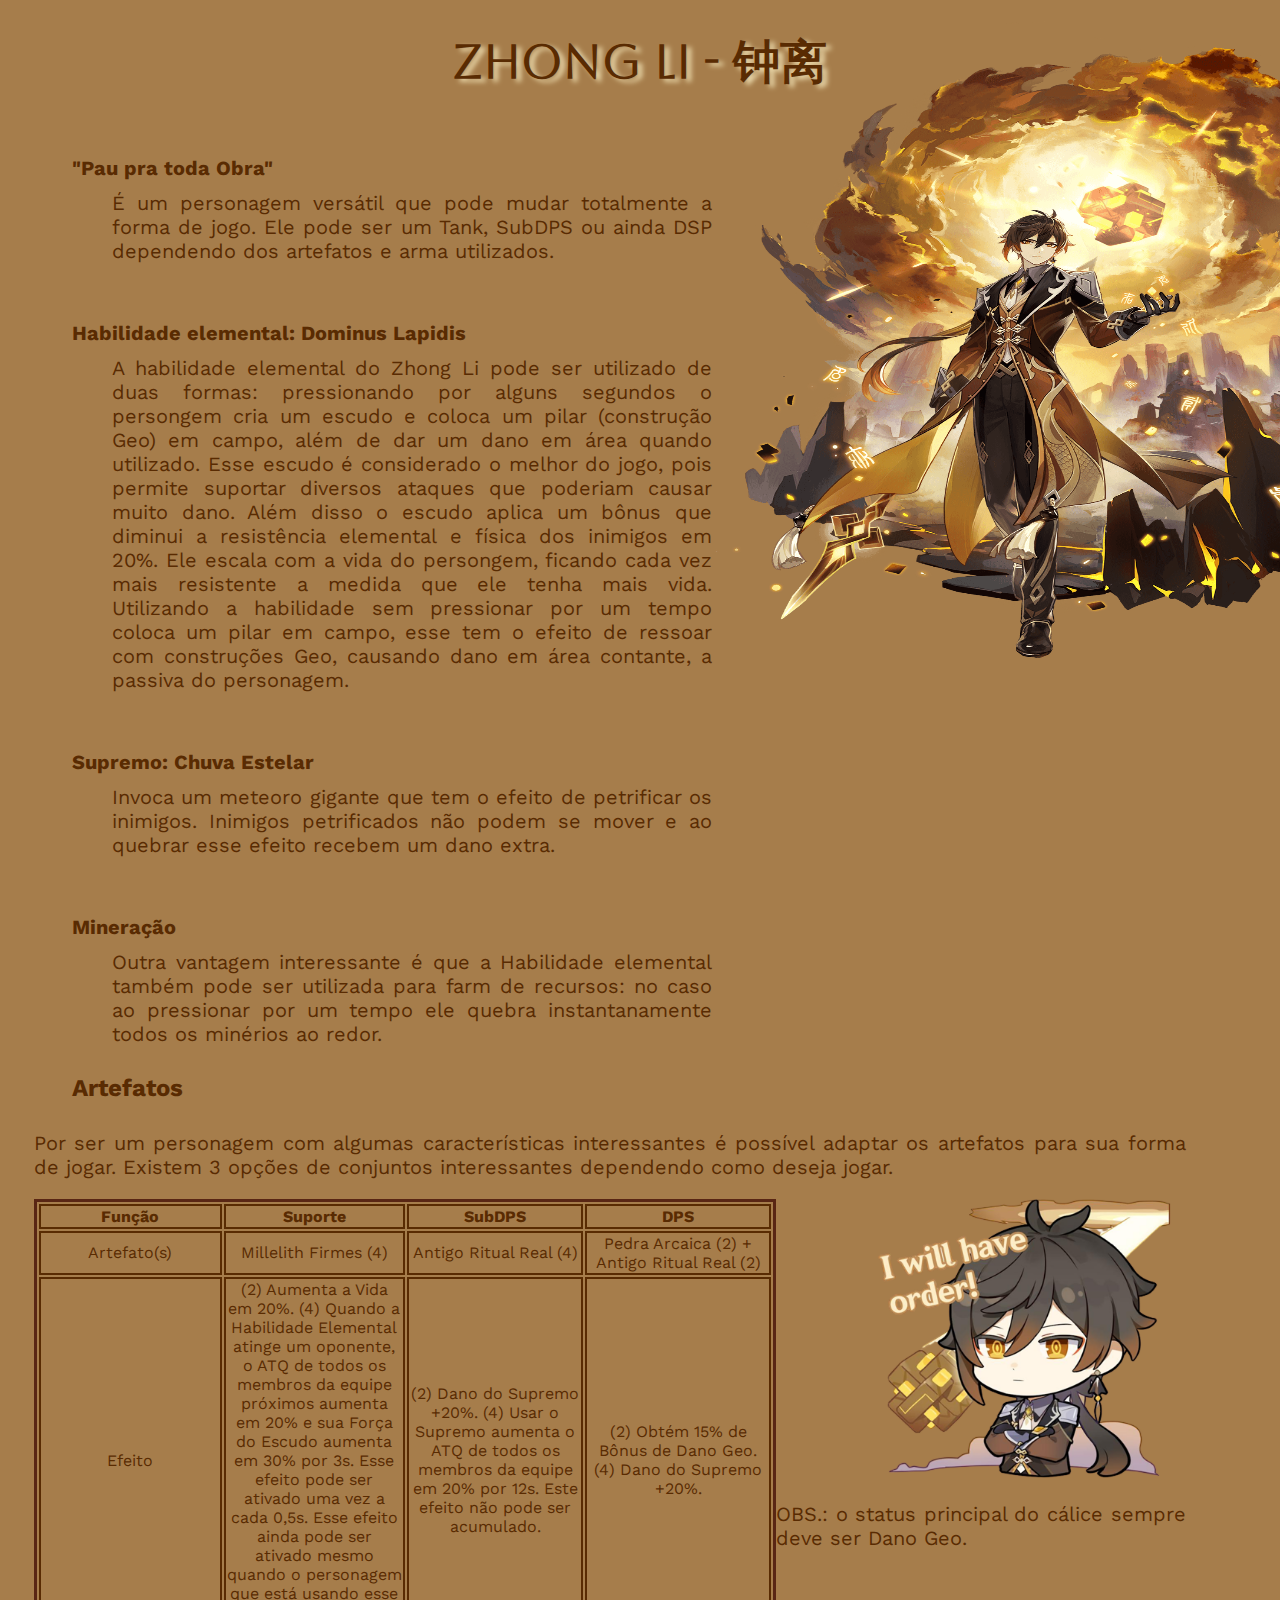
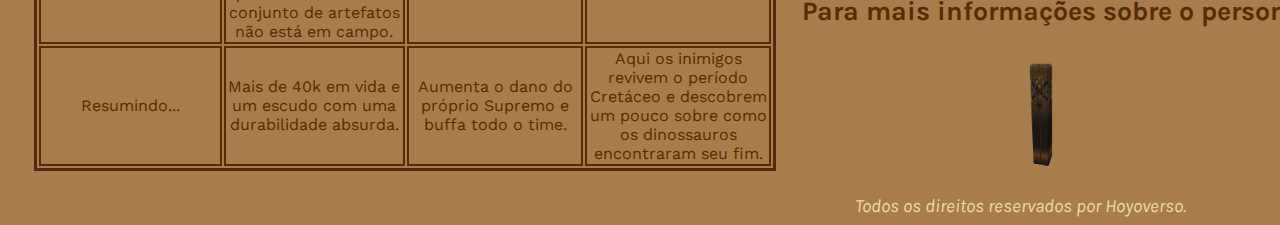
<file: Exercício criar página/index.html>
<!DOCTYPE html>
<html>
<head>
	<meta charset="utf-8">
	<meta name="viewport" content="width=device-width, initial-scale=1">
	<title>Osmanthus Wine&#127862;</title>
	<link rel="stylesheet" type="text/css" href="geo.css">
	<meta name="author" content="Priscila">
	<meta name="keywords" content="genshin impact, zhongli, geo, arconte">
	<meta name="description" content="Um pouco sobre o Zhong Li">
</head>

<body>
	<h1>Zhong Li - 钟离</h1>

<div id="info">
	<dl>


		<dt>"Pau pra toda Obra"</dt>
		<dd>É um personagem versátil que pode mudar totalmente a forma de jogo. Ele pode ser um Tank, SubDPS ou ainda DSP dependendo dos artefatos e arma utilizados.</dd>
		<br/><br/>
		<dt>Habilidade elemental: Dominus Lapidis</dt>
		<dd>A habilidade elemental do Zhong Li pode ser utilizado de duas formas: pressionando por alguns segundos o persongem cria um escudo e coloca um pilar (construção Geo) em campo, além de dar um dano em área quando utilizado. Esse escudo é considerado o melhor do jogo, pois permite suportar diversos ataques que poderiam causar muito dano. Além disso o escudo aplica um bônus que diminui a resistência elemental e física dos inimigos em 20%. Ele escala com a vida do persongem, ficando cada vez mais resistente a medida que ele tenha mais vida. Utilizando a habilidade sem pressionar por um tempo coloca um pilar em campo, esse tem o efeito de ressoar com construções Geo, causando dano em área contante, a passiva do personagem.</dd>
		<br/><br/>
		<dt>Supremo: Chuva Estelar</dt>
		<dd>Invoca um meteoro gigante que tem o efeito de petrificar os inimigos. Inimigos petrificados não podem se mover e ao quebrar esse efeito recebem um dano extra.</dd>
		<br/><br/>
		<dt>Mineração</dt>
		<dd>Outra vantagem interessante é que a Habilidade elemental também pode ser utilizada para farm de recursos: no caso ao pressionar por um tempo ele quebra instantanamente todos os minérios ao redor.</dd>
</dl>
</div>
<div id="imagem">
<img src="zhong.png">
</div>

<h2>Artefatos</h2>
<p>Por ser um personagem com algumas características interessantes é possível adaptar os artefatos para sua forma de jogar. Existem 3 opções de conjuntos interessantes dependendo como deseja jogar.</p>

<div id="artefato">
<table>
	
	<tr class="titulo">
		<td>Função</td>
		<td>Suporte</td>
		<td>SubDPS</td>
		<td>DPS</td>
	</tr>
	<tr>
		<td>Artefato(s)</td>
		<td>Millelith Firmes (4)</td>
		<td>Antigo Ritual Real (4)</td>
		<td>Pedra Arcaica (2) + Antigo Ritual Real (2)</td>
	</tr>
	<tr>
		<td>Efeito</td>
		<td>(2) Aumenta a Vida em 20%. (4) Quando a Habilidade Elemental atinge um oponente, o ATQ de todos os membros da equipe próximos aumenta em 20% e sua Força do Escudo aumenta em 30% por 3s. Esse efeito pode ser ativado uma vez a cada 0,5s. Esse efeito ainda pode ser ativado mesmo quando o personagem que está usando esse conjunto de artefatos não está em campo.</td>
		<td>(2) Dano do Supremo +20%.
		(4) Usar o Supremo aumenta o ATQ de todos os membros da equipe em 20% por 12s. Este efeito não pode ser acumulado.</td>
		<td>(2) Obtém 15% de Bônus de Dano Geo. (4) Dano do Supremo +20%.</td>
	</tr>
	<tr>
		<td>Resumindo...</td>
		<td>Mais de 40k em vida e um escudo com uma durabilidade absurda.</td>
		<td>Aumenta o dano do próprio Supremo e buffa todo o time.</td>
		<td>Aqui os inimigos revivem o período Cretáceo e descobrem um pouco sobre como os dinossauros encontraram seu fim.</td>
	</tr>
</table>
</div>

<div id="ordem">

	
<img class="supremo" src="order2.png">

</div>
<p> OBS.: o status principal do cálice sempre deve ser Dano Geo.</p>

<div id="linknovo">
<h3>Para mais informações sobre o personagem Zhong Li e mídia clique no Pilar.</h3>
</div>
<div id="imagemlink">
<a href="zhong2.html"><img src="pillar.png" class="media-object"></a>
</div>

<footer>
	Todos os direitos reservados por Hoyoverso.
</footer>


</body>
</html>
</file>
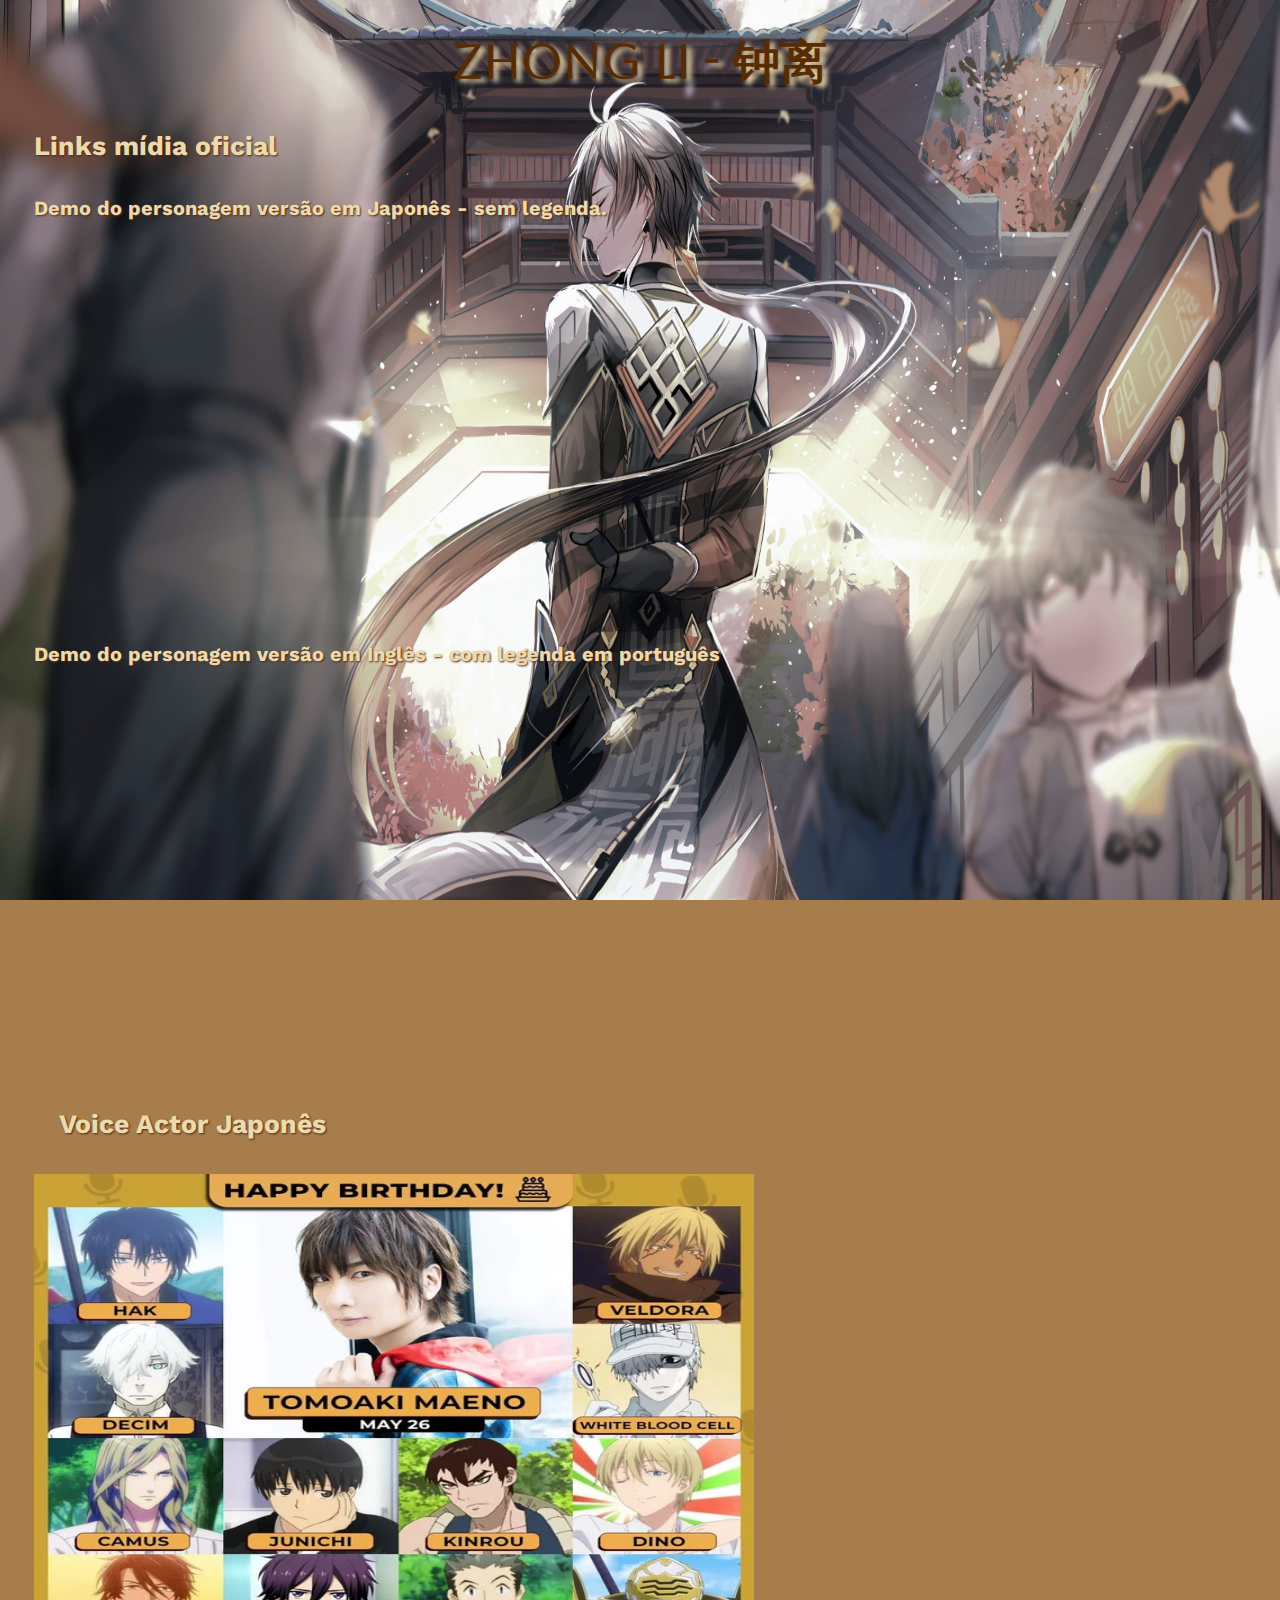
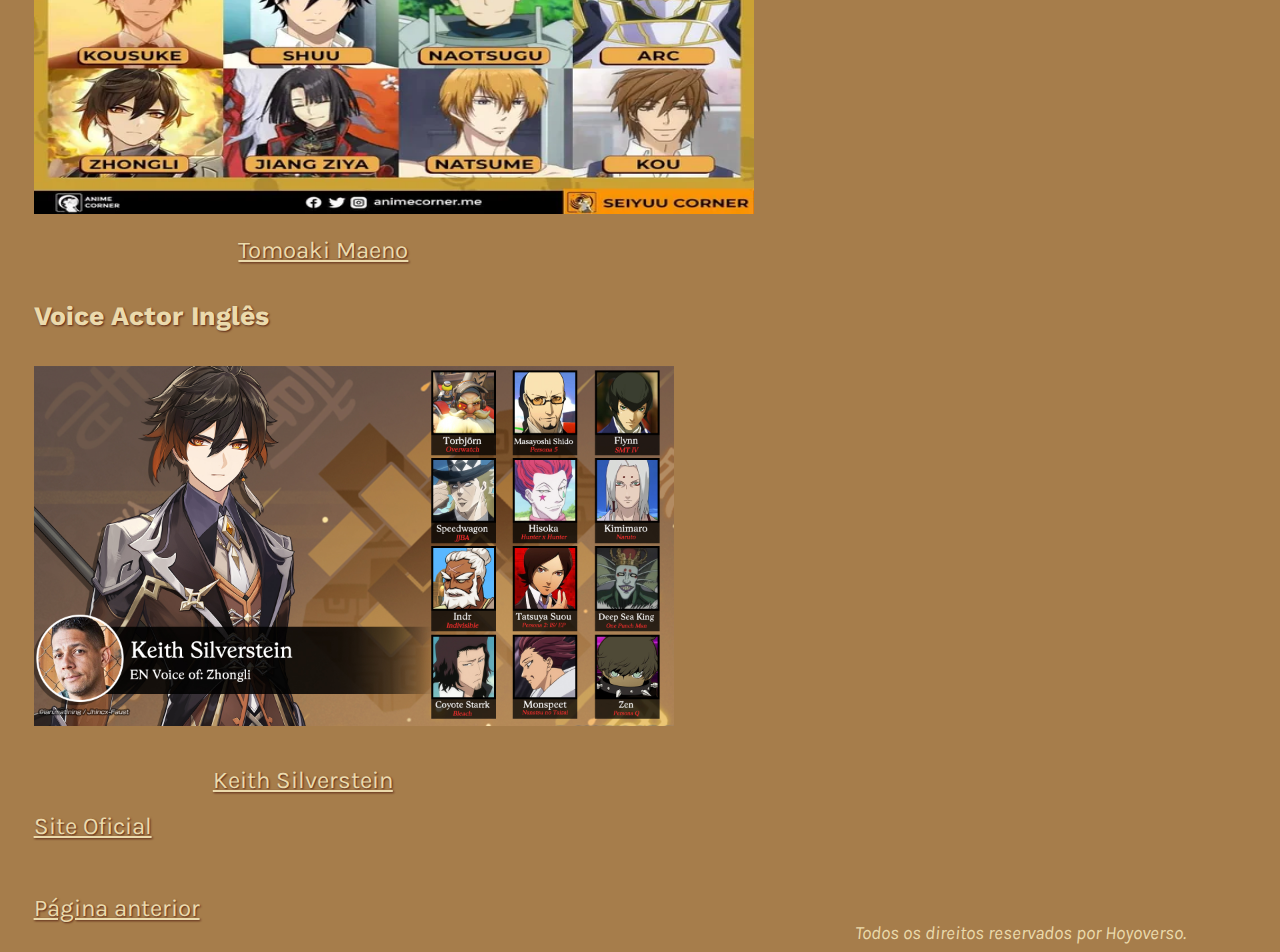
<file: Exercício criar página/zhong2.html>
<!DOCTYPE html>
<html>
<head>
	<meta charset="utf-8">
	<meta name="viewport" content="width=device-width, initial-scale=1">
	<title>Osmanthus Wine&#127862</title>
	<link rel="stylesheet" type="text/css" href="geo.css">
	<meta name="author" content="Priscila">
	<meta name="keywords" content="genshin impact, zhongli, geo, arconte">
	<meta name="description" content="Um pouco sobre o Zhong Li">

</head>
<body class="segunda">


	<h1>Zhong Li - 钟离</h1>

<div id="videos">
	<h4>Links mídia oficial</h4>

<h5> Demo do personagem versão em Japonês - sem legenda.</h5>
<br/><br/>

<iframe width="560" height="315" src="https://www.youtube.com/embed/wO3_S82III0" title="YouTube video player" frameborder="0" allow="accelerometer; autoplay; clipboard-write; encrypted-media; gyroscope; picture-in-picture; web-share" allowfullscreen></iframe>

<h5>Demo do personagem versão em Inglês - com legenda em português</h5>

<iframe width="560" height="315" src="https://www.youtube.com/embed/4oBpaBEMBIM" title="YouTube video player" frameborder="0" allow="accelerometer; autoplay; clipboard-write; encrypted-media; gyroscope; picture-in-picture; web-share" allowfullscreen></iframe>
<br/><br/>
<br/><br/>


</div>


<div id="dublagem">
	<h4> Voice Actor Japonês</h4> 
	<img src="zhonglivajp.jpg">
	<br/><br/>

	<a href="https://www.behindthevoiceactors.com/Tomoaki-Maeno/">Tomoaki Maeno</a>

	
</div>

<div id=vaingles>
	<h4> Voice Actor Inglês</h4> 
</div>	

<div id="vaeua">

	<img class="usava" src="zhonglivaen.jpg">
	</div>

	<br/><br>

	<a href="https://www.behindthevoiceactors.com/Keith-Silverstein/">Keith Silverstein</a>
	<br/><br/>

<a class="siteoficial" href="https://genshin.hoyoverse.com/">Site Oficial</a>

<br/><br/>
<br/><br/>

<a class="siteoficial" href="index.html">Página anterior</a>



<footer>
	Todos os direitos reservados por Hoyoverso.
</footer>

</body>
</html>
</file>
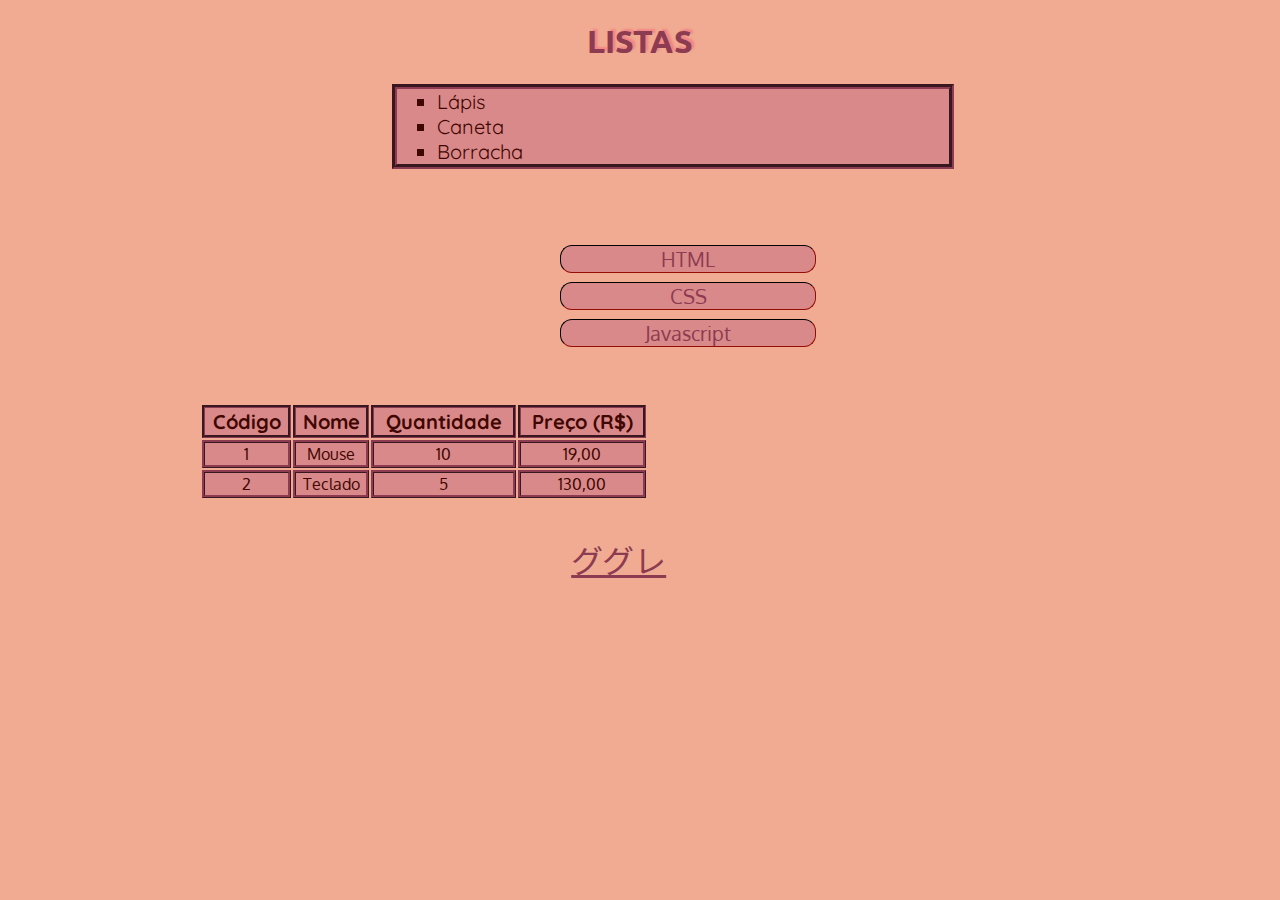
<file: www.meusite.com/exemplo.html>
<!DOCTYPE html>
<html>
<head>
	<meta charset="utf-8">
	<meta charset="U+30F7">
	<meta name="author" content="Priscila">
	<meta name="keywords" content="lista,tabela">
	<meta name="description" content="Uma página de exemplo HTML">
	<link rel="stylesheet" type="text/css" href="tabelas.css">
	<title>Outro Exemplo&copy;</title>
</head>
<body>
	<h1>Listas</h1>
	<ul>
		<li>Lápis</li>
		<li>Caneta</li>
		<li>Borracha</li>
	</ul>
	<br/><br/>
	<ol>
		<li>HTML</li>
		<li>CSS</li>
		<li>Javascript</li>
	</ol>
	<br/><br/>
	<table>
		<tr>
			<th>Código</th>
			<th>Nome</th>
			<th>Quantidade</th>
			<th>Preço (R$)</th>
		</tr>
		<tr>
			<td>1</td>
			<td>Mouse</td>
			<td>10</td>
			<td>19,00</td>
		</tr>
		<tr>
			<td>2</td>
			<td>Teclado</td>
			<td>5</td>
			<td>130,00</td>
		</tr>
	</table>

	<br/><br/>
	<a href="https://www.google.com.br/">ググレ</a>



</body>
</html>
</file>
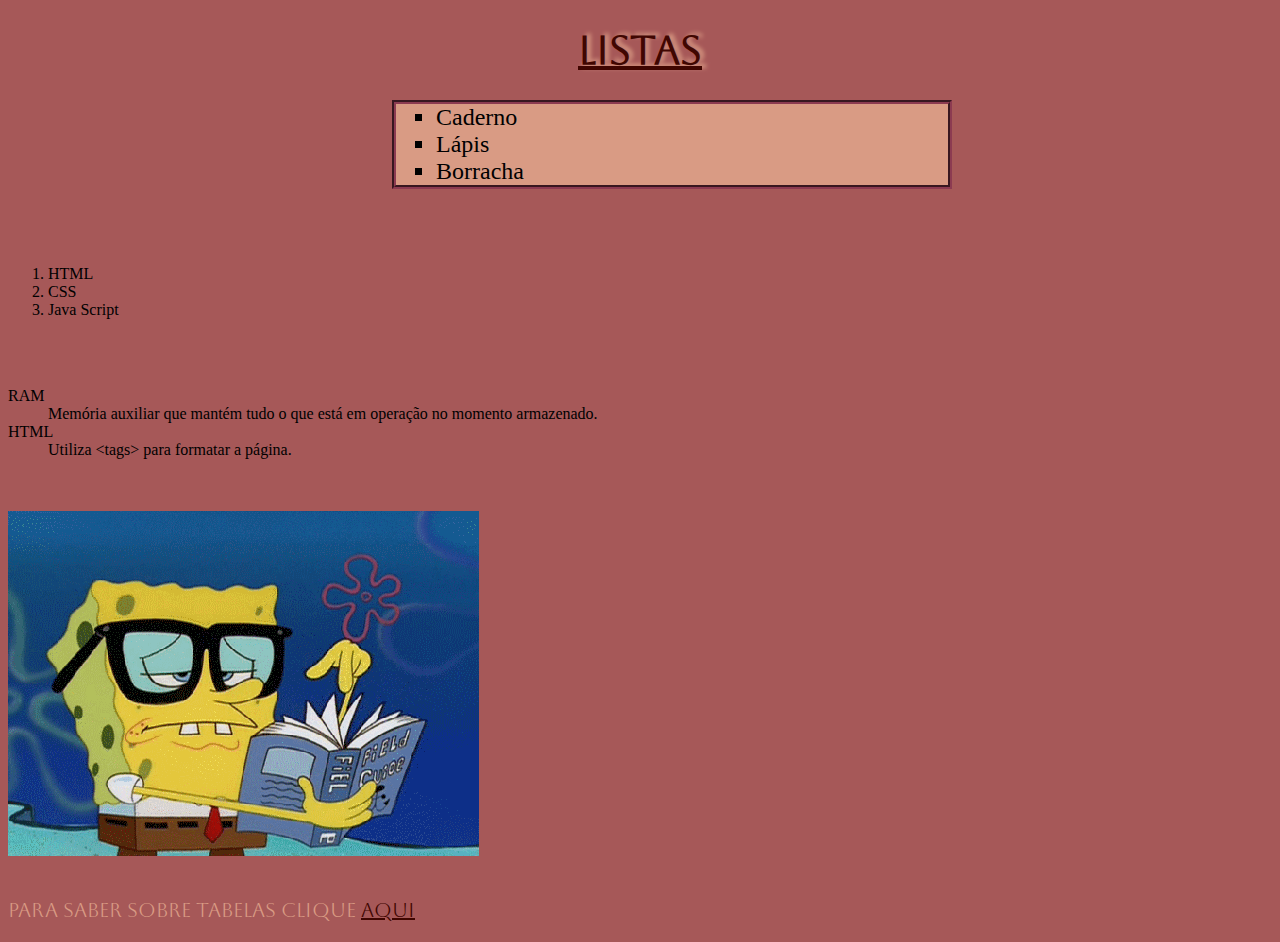
<file: www.meusite.com/pagina1.html>
<!DOCTYPE html>
<html>
<head>
	<title>Página 1&reg;</title>
	<meta charset="utf-8">
	<link rel="stylesheet" type="text/css" href="links.css">
	<meta name="author" content="Priscila">
	<meta name="keywords" content="link,listas,tabelas">
	<meta name="description" content="Página de exemplos HTML.">

</head>
<body>
		<h1>Listas</h1>
		<ul><!--/ Unordened List -->
			<li>Caderno</li>
			<li>Lápis</li>
			<li>Borracha</li>
		</ul>
		<br/><br/>
		<ol><!-- Ordenad List -->
			<li>HTML</li>
			<li>CSS</li>
			<li>Java Script</li>
		</ol>
		<br/><br/>
		<dl><!-- Definition List-->
			<dt>RAM</dt>
			<dd>Memória auxiliar que mantém tudo o que está em operação no momento armazenado.</dd>
			<dt>HTML</dt>
			<dd>Utiliza &lt;tags&gt; para formatar a página.</dd>
		</dl>
		<br/><br/>
		<img src="estudo.gif">
		<br/><br/>
		<p>Para saber sobre tabelas clique <a href="pagina2.html">aqui</a></p>
</body>
</html>
</file>
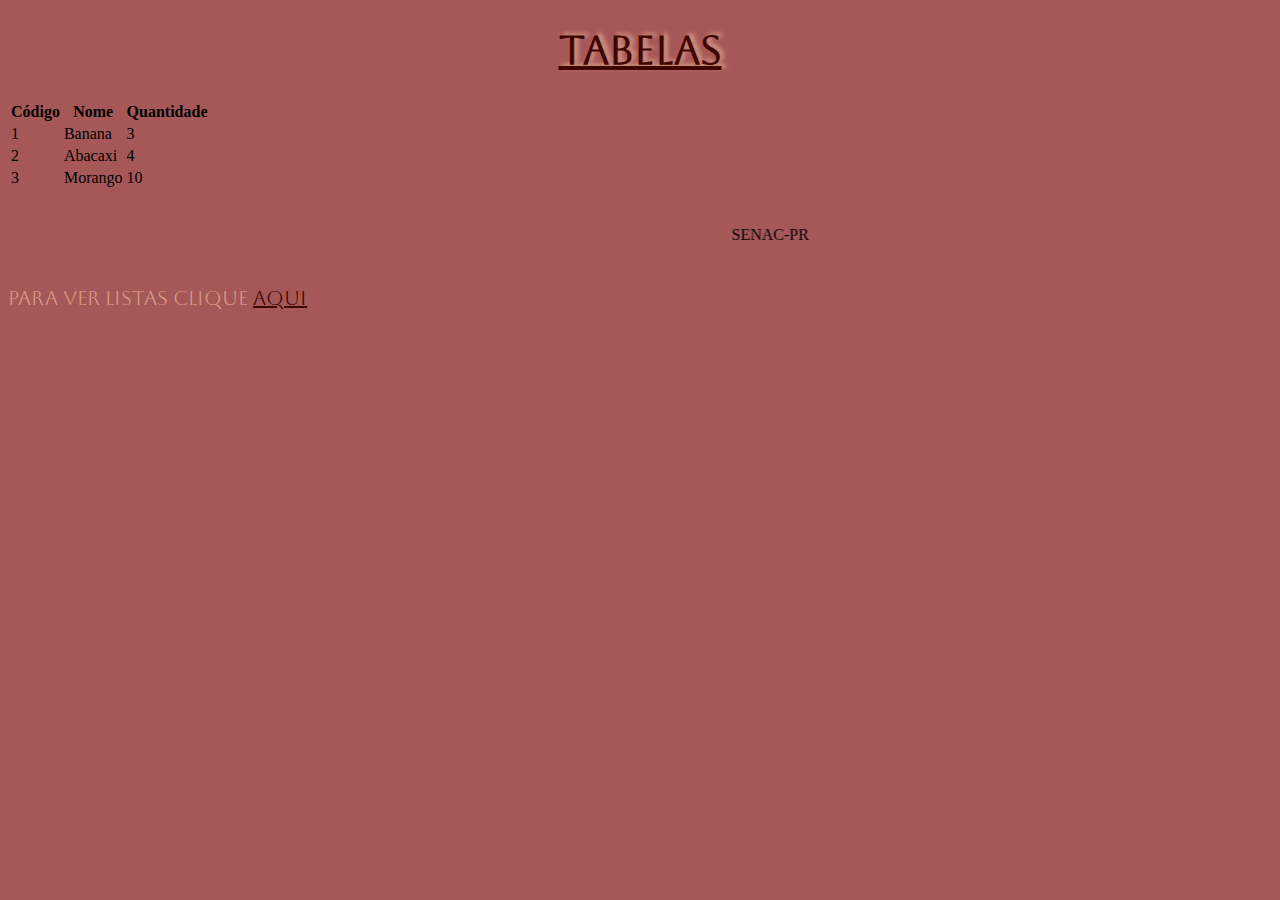
<file: www.meusite.com/pagina2.html>
<!DOCTYPE html>
<html>
<head>
	<title>Página 2&trade;</title>
	<meta charset="utf-8">
	<link rel="stylesheet" type="text/css" href="links.css">
</head>
<body>
	<h1>Tabelas</h1>
	<table>
		<tr>
		<th>Código</th>
		<th>Nome</th>
		<th>Quantidade</th>
		</tr>
		<tr>
			<td>1</td>
			<td>Banana</td>
			<td>3</td>
		</tr>
		<tr>
			<td>2</td>
			<td>Abacaxi</td>
			<td>4</td>
		</tr>
		<tr>
			<td>3</td>
			<td>Morango</td>
			<td>10</td>
		</tr>

	</table>
	<br/><br/>
	<marquee direction="right" behavior="alternate" scrollamount="90">SENAC-PR</marquee>
	<br/><br/>
	<p>Para ver listas clique <a href="pagina1.html">aqui</a></p>

</body>
</html>
</file>
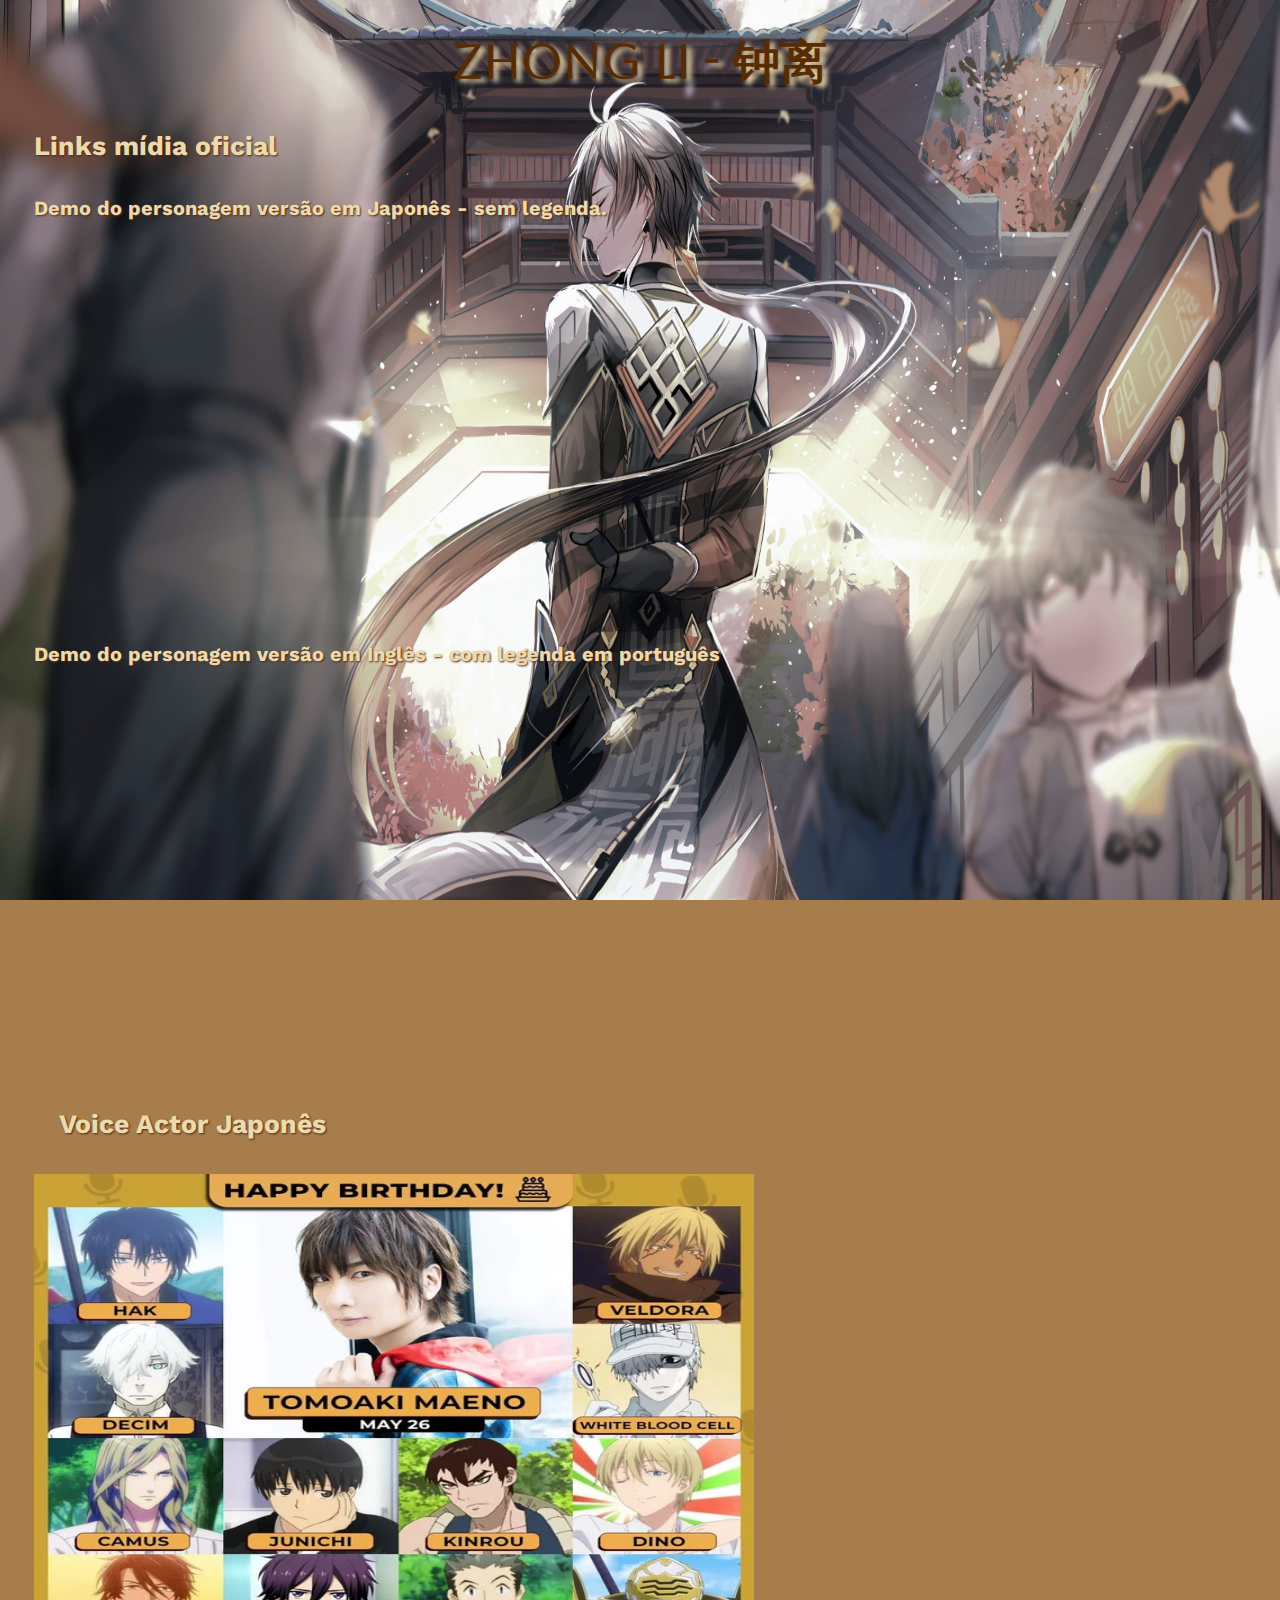
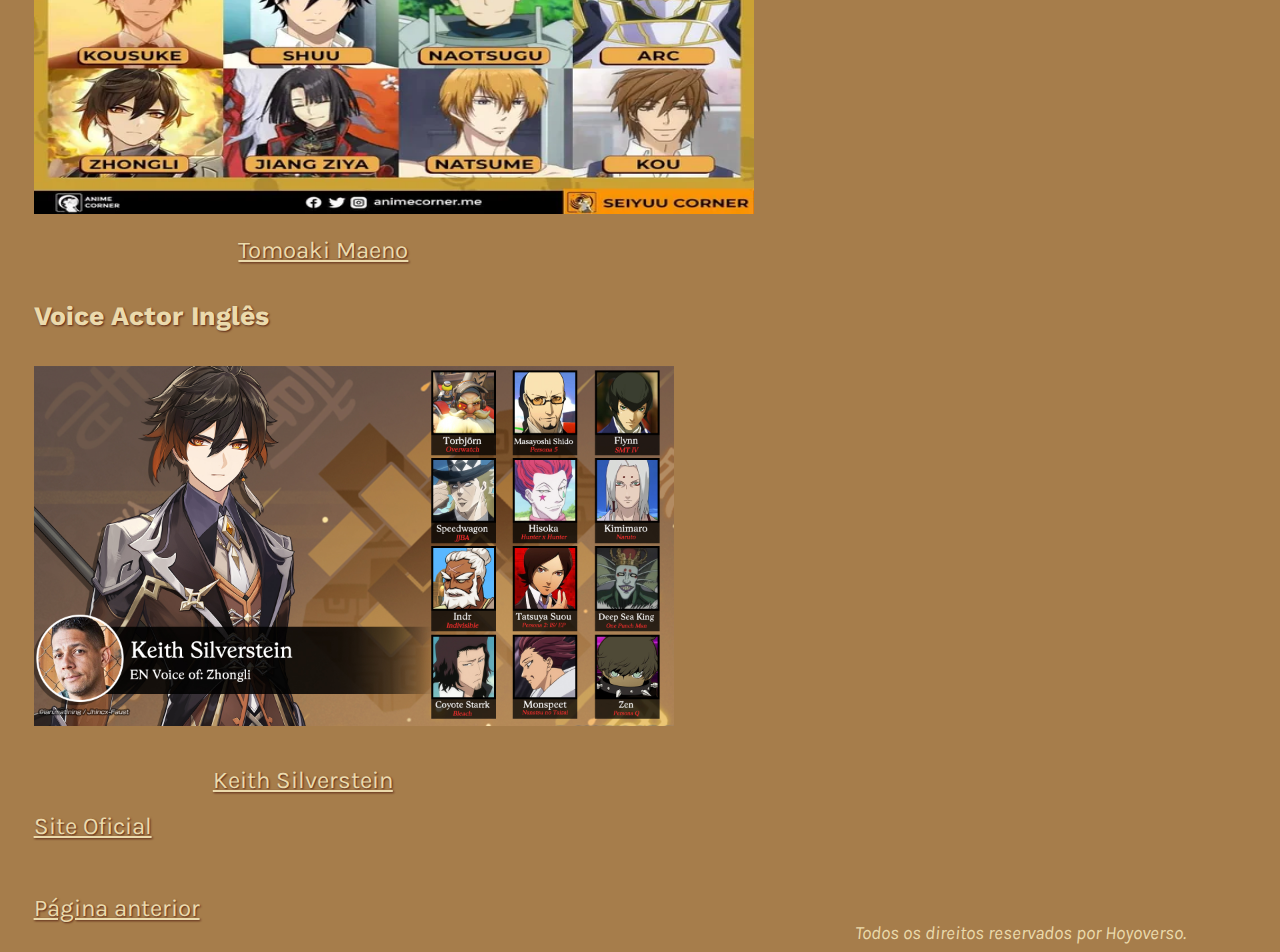
<file: www.meusite.com/zhong2.html>
<!DOCTYPE html>
<html>
<head>
	<meta charset="utf-8">
	<meta name="viewport" content="width=device-width, initial-scale=1">
	<title>Osmanthus Wine&#127862</title>
	<link rel="stylesheet" type="text/css" href="geo.css">
	<meta name="author" content="Priscila">
	<meta name="keywords" content="genshin impact, zhongli, geo, arconte">
	<meta name="description" content="Um pouco sobre o Zhong Li">

</head>
<body class="segunda">


	<h1>Zhong Li - 钟离</h1>

<div id="videos">
	<h4>Links mídia oficial</h4>

<h5> Demo do personagem versão em Japonês - sem legenda.</h5>
<br/><br/>

<iframe width="560" height="315" src="https://www.youtube.com/embed/wO3_S82III0" title="YouTube video player" frameborder="0" allow="accelerometer; autoplay; clipboard-write; encrypted-media; gyroscope; picture-in-picture; web-share" allowfullscreen></iframe>

<h5>Demo do personagem versão em Inglês - com legenda em português</h5>

<iframe width="560" height="315" src="https://www.youtube.com/embed/4oBpaBEMBIM" title="YouTube video player" frameborder="0" allow="accelerometer; autoplay; clipboard-write; encrypted-media; gyroscope; picture-in-picture; web-share" allowfullscreen></iframe>
<br/><br/>
<br/><br/>


</div>


<div id="dublagem">
	<h4> Voice Actor Japonês</h4> 
	<img src="zhonglivajp.jpg">
	<br/><br/>

	<a href="https://www.behindthevoiceactors.com/Tomoaki-Maeno/">Tomoaki Maeno</a>

	
</div>

<div id=vaingles>
	<h4> Voice Actor Inglês</h4> 
</div>	

<div id="vaeua">

	<img class="usava" src="zhonglivaen.jpg">
	</div>

	<br/><br>

	<a href="https://www.behindthevoiceactors.com/Keith-Silverstein/">Keith Silverstein</a>
	<br/><br/>

<a class="siteoficial" href="https://genshin.hoyoverse.com/">Site Oficial</a>

<br/><br/>
<br/><br/>

<a class="siteoficial" href="zhong.html">Página anterior</a>



<footer>
	Todos os direitos reservados por Hoyoverso.
</footer>

</body>
</html>
</file>
<file: Exercício criar página/geo.css>
@import url('https://fonts.googleapis.com/css2?family=Aboreto&family=Work+Sans:wght@300;400&display=swap');/*título*/
@import url('https://fonts.googleapis.com/css2?family=Work+Sans&display=swap'); /*texto*/
@import url('https://fonts.googleapis.com/css2?family=Aboreto&family=Karla:wght@300&family=Work+Sans:wght@300;400&display=swap'); /* outros*/

body{
	background: #A67D4B;
}
body.segunda{
	background-image: url(fundo2.jpg);
	background-repeat: no-repeat;
	background-size: 100vw 100vh;
	background-attachment: fixed;

/*TEXTO*/

}
h1{
font-family: 'Aboreto', cursive;
color: #592B02;
font-size: 35pt;
text-shadow: 5px 3px 5px #EBDAAC;
text-align: center;
}

h2{
	font-family: 'Work Sans', sans-serif;
	color: #592B02;
	font-size: 18pt;
	text-align: left;
	margin-left: 5vw;
	width: 50vw;
	font-weight: bold;
	line-height: 5vh;
}



h3{
	font-family: 'Karla', sans-serif;
	color: #592B02;
	font-size: 20pt;
	text-align: justify;
	margin-left: 2vw;
	width: 90vw;
}


h4{
	font-family: 'Work Sans', sans-serif;
	color: #EBDAAC;
	font-size: 20pt;
	text-align: left;
	margin-left: 2vw;
	width: 50vw;
	text-shadow: 1px 1px 2px #592614;

}
h5{
	font-family: 'Work Sans', sans-serif;
	color: #EBDAAC;
	font-size: 15pt;
	text-align: justify;
	margin-left: 2vw;
	width: 90vw;
	text-shadow: 1px 1px 2px #592614;
}


p{
	font-family: 'Work Sans', sans-serif;
	color: #592B02;
	font-size: 15pt;
	text-align: justify;
	margin-left: 2vw;
	width: 90vw;
}

a{
	font-family: 'Karla', sans-serif;
	color: #EBDAAC;
	font-size: 18pt;
	text-align: center;
	margin-left: 16vw;
	width: 90vw;
	font-style: bold;
	text-shadow: 1px 1px 2px #592614;
}

/*LISTA*/

dl{
	font-family: 'Work Sans', sans-serif;
	color: #592B02;
	font-size: 15pt;
	text-align: justify;
	margin-left: 5vw;
	width: 50vw;
}
dt{
	font-weight: bold;
	line-height: 5vh;
}

/*TABELA*/

tr.titulo{
	font-family: 'Work Sans', sans-serif;
	color: #592B02;
	font-size: 20pt;
	text-align: center;
	margin-left: 5vw;
	width: 50vw;
	font-weight: bold;
}

td{
	font-family: 'Work Sans', sans-serif;
	color: #592B02;
	font-size: 12pt;
	text-align: center;
	margin-left: 5vw;
	width: 50vw;
}

/*IMAGEM*/

img{
	width: 80vh;
	height: 50vw;

}


/*DIVISÃO*/

#info{
	float: left;
	width:50vw;
}
#imagem{
	width: 50vw;
	margin-left: 55vw;
	margin-top: -12vh;	

}

img.supremo{
	width: 100%;
	height: 100%;
}


#artefato{
	float: left;
	width:60vw;
}

#ordem{
	
	margin-left: 60vw;
}

table{
	margin-left: 2vw;
	border: 3px solid #592614;	
}

table th{
	margin-left: 2vw;
	border: 3px solid #592B02;	
}

table td{
	margin-left: 2vw;
	border: 2px solid #592B02;	
}


a{
	width: 10vh;
	height: 10vw;
}
img.media-object{
	width: 10vw;
	height: 15vh;
}

#linknovo{
	float: left;
	width: 30vw;
}

#imagemlink{
	margin-left: 20vw;
	
}

footer{
	font-family: 'Karla', sans-serif;
	color: #EBDAAC;
	font-size: 14pt;
	text-align: right;
	margin-left: 2vw;
	width: 90vw;
	font-style: italic;
}



iframe{
		margin-left: 2vw;
}


#videos{
	
	width:40vw;
}

#dublagem{

		margin-left: 2vw;
		width: 100%;
		height: 100%;
}
#vaeua{
	margin-left: 2vw;

}
img.usava{
	width: 50vw;
	height: 100%;
}
a.siteoficial{
	margin-left: 2vw;
	width: 2vw;
}
</file>
<file: www.meusite.com/tabelas.css>
/*Fontes*/
@import url('https://fonts.googleapis.com/css2?family=Ubuntu:wght@500&display=swap'); /*título*/
@import url('https://fonts.googleapis.com/css2?family=Quicksand&family=Ubuntu:wght@500&display=swap'); /*texto*/
@import url('https://fonts.googleapis.com/css2?family=Oxygen:wght@700&family=Quicksand&family=Ubuntu:wght@500&display=swap'); /*botão*/
@import url('https://fonts.googleapis.com/css2?family=Indie+Flower&family=Oxygen:wght@700&family=Quicksand&family=Ubuntu:wght@500&display=swap'); /*link*/
@import url('https://fonts.googleapis.com/css2?family=Noto+Sans+JP:wght@300&family=Oxygen:wght@700&family=Quicksand&family=Ubuntu:wght@500&display=swap'); /*link kata*/

body{
	background:#F0AB92;
}
h1{
	text-align: center;
	text-transform: uppercase;
	font-family: 'Ubuntu', sans-serif;
	color: #8C3B51;
	text-shadow: 3px -2px 2px #F28585;
}
ul{
	list-style: square;
	width: 40vw;
	margin-left: 30vw;
	background-color: #D98989;
	border: 5px groove #8C3B51;
	color:#400601;
	font-size: 15pt;
	font-family: 'Quicksand', sans-serif;
}
ol{
	list-style-type: none;
	width: 20vw;
	margin-left: 40vw;
	font-family: 'Quicksand', sans-serif;
	font-size: 15pt;
	color: #8C3B51;
}
ol li{
	text-align: center;
	margin-top: 1vh;
	font-family: 'Oxygen', sans-serif;
	font-size: 15pt;
	background-color: #D98989;
	border: 1px inset #400601;
	border-radius: 12px;
}
ol li:hover{
	background-color: #A62E92;
}
table{
	max-width: 70vw;
	min-width: 35vw;
	margin-left: 15vw;
	text-align: center;
}
table th{
	border: 3px groove #8C3B51;
	background-color: #D98989;
	font-family: 'Quicksand', sans-serif;
	color: #400601;
	font-size: 15pt;
}
table td{
	border: 3px ridge #8C3B51;
	background-color: #D98989;
	color: #400601;
	font-family: 'Oxygen', sans-serif;
}
a{
	margin-left: 44vw;
	font-family: 'Noto Sans JP', sans-serif;
	color: #8C3B51;
	font-size: 24pt;
}
</file>
<file: www.meusite.com/links.css>
/*fontes*/
@import url('https://fonts.googleapis.com/css2?family=Aboreto&display=swap');
@import url('https://fonts.googleapis.com/css2?family=Aboreto&family=Fira+Sans:wght@200&display=swap');

body{
	background-color: #A65858;
}
p{
font-family: 'Aboreto', cursive;
color: #D99B84;
font-size: 15pt;

}
a{
	color: #400601;
}
h1{
font-family: 'Aboreto', cursive;
color: #400601;
font-size: 30pt;
text-shadow: 4px -2px 4px #D99B84;
text-decoration: underline;
text-align: center;
}
ul{
	list-style-type: square;
	margin-left: 30vw;
	width: 40vw;
	background-color: #D99B84;
	border: 4px groove #8C3B51;
	font-size: 18pt;
}
</file>
<file: www.meusite.com/geo.css>
@import url('https://fonts.googleapis.com/css2?family=Aboreto&family=Work+Sans:wght@300;400&display=swap');/*título*/
@import url('https://fonts.googleapis.com/css2?family=Work+Sans&display=swap'); /*texto*/
@import url('https://fonts.googleapis.com/css2?family=Aboreto&family=Karla:wght@300&family=Work+Sans:wght@300;400&display=swap'); /* outros*/

body{
	background: #A67D4B;
}
body.segunda{
	background-image: url(fundo2.jpg);
	background-repeat: no-repeat;
	background-size: 100vw 100vh;
	background-attachment: fixed;

/*TEXTO*/

}
h1{
font-family: 'Aboreto', cursive;
color: #592B02;
font-size: 35pt;
text-shadow: 5px 3px 5px #EBDAAC;
text-align: center;
}

h2{
	font-family: 'Work Sans', sans-serif;
	color: #592B02;
	font-size: 18pt;
	text-align: left;
	margin-left: 5vw;
	width: 50vw;
	font-weight: bold;
	line-height: 5vh;
}



h3{
	font-family: 'Karla', sans-serif;
	color: #592B02;
	font-size: 20pt;
	text-align: justify;
	margin-left: 2vw;
	width: 90vw;
}


h4{
	font-family: 'Work Sans', sans-serif;
	color: #EBDAAC;
	font-size: 20pt;
	text-align: left;
	margin-left: 2vw;
	width: 50vw;
	text-shadow: 1px 1px 2px #592614;

}
h5{
	font-family: 'Work Sans', sans-serif;
	color: #EBDAAC;
	font-size: 15pt;
	text-align: justify;
	margin-left: 2vw;
	width: 90vw;
	text-shadow: 1px 1px 2px #592614;
}


p{
	font-family: 'Work Sans', sans-serif;
	color: #592B02;
	font-size: 15pt;
	text-align: justify;
	margin-left: 2vw;
	width: 90vw;
}

a{
	font-family: 'Karla', sans-serif;
	color: #EBDAAC;
	font-size: 18pt;
	text-align: center;
	margin-left: 16vw;
	width: 90vw;
	font-style: bold;
	text-shadow: 1px 1px 2px #592614;
}

/*LISTA*/

dl{
	font-family: 'Work Sans', sans-serif;
	color: #592B02;
	font-size: 15pt;
	text-align: justify;
	margin-left: 5vw;
	width: 50vw;
}
dt{
	font-weight: bold;
	line-height: 5vh;
}

/*TABELA*/

tr.titulo{
	font-family: 'Work Sans', sans-serif;
	color: #592B02;
	font-size: 20pt;
	text-align: center;
	margin-left: 5vw;
	width: 50vw;
	font-weight: bold;
}

td{
	font-family: 'Work Sans', sans-serif;
	color: #592B02;
	font-size: 12pt;
	text-align: center;
	margin-left: 5vw;
	width: 50vw;
}

/*IMAGEM*/

img{
	width: 80vh;
	height: 50vw;

}


/*DIVISÃO*/

#info{
	float: left;
	width:50vw;
}
#imagem{
	width: 50vw;
	margin-left: 55vw;
	margin-top: -12vh;	

}

img.supremo{
	width: 100%;
	height: 100%;
}


#artefato{
	float: left;
	width:60vw;
}

#ordem{
	
	margin-left: 60vw;
}

table{
	margin-left: 2vw;
	border: 3px solid #592614;	
}

table th{
	margin-left: 2vw;
	border: 3px solid #592B02;	
}

table td{
	margin-left: 2vw;
	border: 2px solid #592B02;	
}


a{
	width: 10vh;
	height: 10vw;
}
img.media-object{
	width: 10vw;
	height: 15vh;
}

#linknovo{
	float: left;
	width: 30vw;
}

#imagemlink{
	margin-left: 20vw;
	
}

footer{
	font-family: 'Karla', sans-serif;
	color: #EBDAAC;
	font-size: 14pt;
	text-align: right;
	margin-left: 2vw;
	width: 90vw;
	font-style: italic;
}



iframe{
		margin-left: 2vw;
}


#videos{
	
	width:40vw;
}

#dublagem{

		margin-left: 2vw;
		width: 100%;
		height: 100%;
}
#vaeua{
	margin-left: 2vw;

}
img.usava{
	width: 50vw;
	height: 100%;
}
a.siteoficial{
	margin-left: 2vw;
	width: 2vw;
}
</file>
